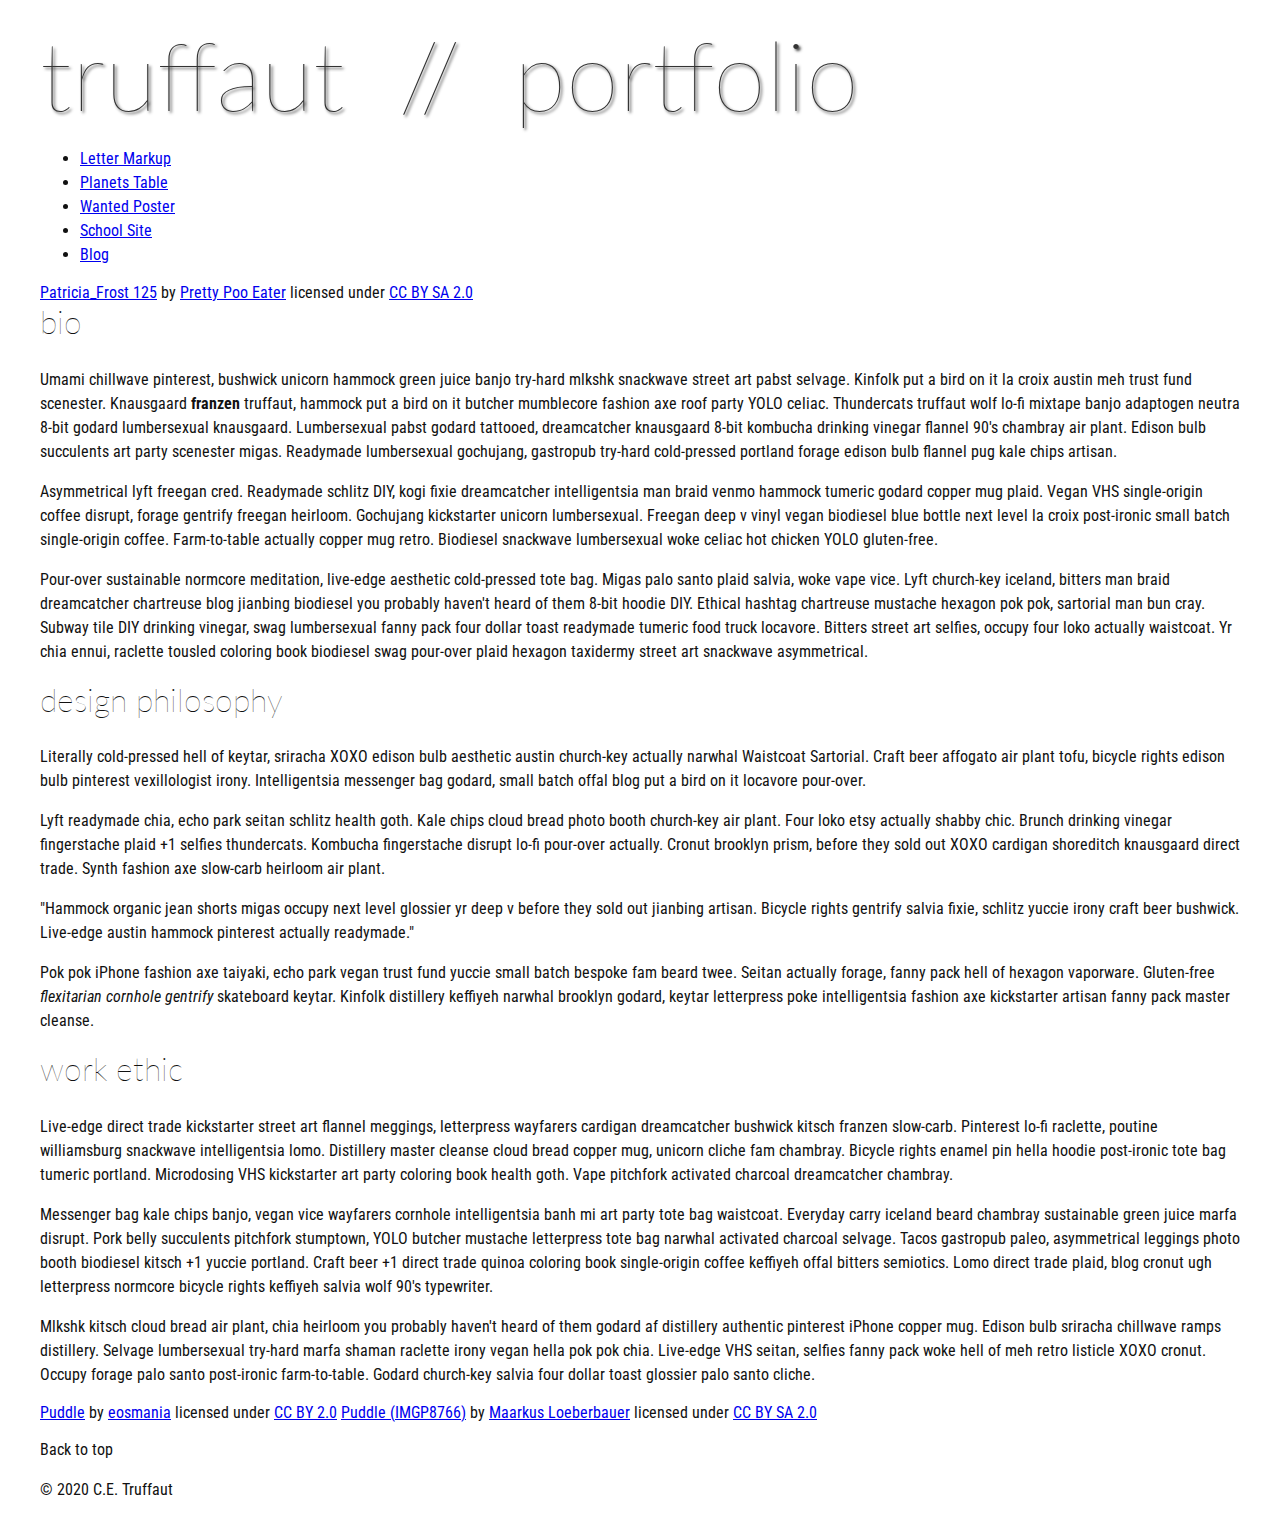
<file: index.html>
<!DOCTYPE html>
<html lang="en">
    <head>
        <meta charset="utf-8">
        <meta name="viewport" content="width=device-width, initial-scale=1.0">
        <meta name="author" content="John Durham">
        <title>CE Truffaut | Web Developer</title>
        <link href="css/style.css" rel="stylesheet" type="text/css">
    </head>
    
<!-- Add an id attribute with a value of "top" to the opening body tag. -->
    
    <body>
        
<!-- PAGE HEADER -->        
        <!-- Wrap the top level heading in a header element -->
            
            <h1>truffaut&nbsp;&nbsp;//&nbsp;&nbsp;portfolio</h1>

<!-- NAVIGATION BAR -->        
        <!-- Wrap the unordered list of links in a nav element -->
        
        <!-- Add the image "patricia-frost-125-edited-medium.jpg" right before the opening <ul> tag of the nav. Don't forget to include an alt attribute to provide a description of the image.-->
                <ul>
                    <li><a href="letter-markup">Letter Markup</a></li>
                    <li><a href="planets-table">Planets Table</a></li>
                    <li><a href="wanted-poster">Wanted Poster</a></li>
                    <li><a href="school-site">School Site</a></li>
                    <li><a href="blog">Blog</a></li>
                </ul>
        
        <!-- Before the closing </nav> tag, use a single paragraph element to wrap the image attribution (links and text) below. -->
        
                    <a href="https://www.flickr.com/photos/littlelovemonster/2381213105/">Patricia_Frost 125</a>  by 
                    <a href="https://www.flickr.com/photos/littlelovemonster/">Pretty Poo Eater</a> licensed under 
                    <a href="https://creativecommons.org/licenses/by-sa/2.0/legalcode">CC BY SA 2.0</a>
        
<!-- MAIN CONTENT AREA -->        
        
        <!-- Wrap the remaining content - EXCEPT the last two paragraphs - in a main element. -->
        
        <!-- SECTION -->
        
            <!-- Add a section element and code its closing tag right before the closing </main> tag. -->  
        
            <!-- ARTICLE 1 -->
        
                <!-- Create an article. This article should contain a second-level heading and three paragraphs. -->
        
                    <h2>bio</h2>
                    <p>Umami chillwave pinterest, bushwick unicorn hammock green juice banjo try-hard mlkshk snackwave street art pabst selvage. Kinfolk put a bird on it la croix austin meh trust fund scenester. Knausgaard <strong>franzen</strong> truffaut, hammock put a bird on it butcher mumblecore fashion axe roof party YOLO celiac. Thundercats truffaut wolf lo-fi mixtape banjo adaptogen neutra 8-bit godard lumbersexual knausgaard. Lumbersexual pabst godard tattooed, dreamcatcher knausgaard 8-bit kombucha drinking vinegar flannel 90's chambray air plant. Edison bulb succulents art party scenester migas. Readymade lumbersexual gochujang, gastropub try-hard cold-pressed portland forage edison bulb flannel pug kale chips artisan.</p>
        
                    <p>Asymmetrical lyft freegan cred. Readymade schlitz DIY, kogi fixie dreamcatcher intelligentsia man braid venmo hammock tumeric godard copper mug plaid. Vegan VHS single-origin coffee disrupt, forage gentrify freegan heirloom. Gochujang kickstarter unicorn lumbersexual. Freegan deep v vinyl vegan biodiesel blue bottle next level la croix post-ironic small batch single-origin coffee. Farm-to-table actually copper mug retro. Biodiesel snackwave lumbersexual woke celiac hot chicken YOLO gluten-free.</p>
        
                    <p>Pour-over sustainable normcore meditation, live-edge aesthetic cold-pressed tote bag. Migas palo santo plaid salvia, woke vape vice. Lyft church-key iceland, bitters man braid dreamcatcher chartreuse blog jianbing biodiesel you probably haven't heard of them 8-bit hoodie DIY. Ethical hashtag chartreuse mustache hexagon pok pok, sartorial man bun cray. Subway tile DIY drinking vinegar, swag lumbersexual fanny pack four dollar toast readymade tumeric food truck locavore. Bitters street art selfies, occupy four loko actually waistcoat. Yr chia ennui, raclette tousled coloring book biodiesel swag pour-over plaid hexagon taxidermy street art snackwave asymmetrical.</p>
        
            <!-- ARTICLE 2 -->
        
                <!-- Create an article. This article should contain a second-level heading, three paragraphs, and a blockquote with a paragraph nested in it. -->
        
                    <h2>design philosophy</h2>
                    <p>Literally cold-pressed hell of keytar, sriracha XOXO edison bulb aesthetic austin church-key actually narwhal Waistcoat Sartorial. Craft beer affogato air plant tofu, bicycle rights edison bulb pinterest vexillologist irony. Intelligentsia messenger bag godard, small batch offal blog put a bird on it locavore pour-over.</p>
                    <p>Lyft readymade chia, echo park seitan schlitz health goth. Kale chips cloud bread photo booth church-key air plant. Four loko etsy actually shabby chic. Brunch drinking vinegar fingerstache plaid +1 selfies thundercats. Kombucha fingerstache disrupt lo-fi pour-over actually. Cronut brooklyn prism, before they sold out XOXO cardigan shoreditch knausgaard direct trade. Synth fashion axe slow-carb heirloom air plant.</p>

                    <p>"Hammock organic jean shorts migas occupy next level glossier yr deep v before they sold out jianbing artisan. Bicycle rights gentrify salvia fixie, schlitz yuccie irony craft beer bushwick. Live-edge austin hammock pinterest actually readymade."</p>
        
                    <p>Pok pok iPhone fashion axe taiyaki, echo park vegan trust fund yuccie small batch bespoke fam beard twee. Seitan actually forage, fanny pack hell of hexagon vaporware. Gluten-free <em>flexitarian cornhole gentrify</em> skateboard keytar. Kinfolk distillery keffiyeh narwhal brooklyn godard, keytar letterpress poke intelligentsia fashion axe kickstarter artisan fanny pack master cleanse.</p>
        
            <!-- ARTICLE 3 -->
        
                <!-- Create an article. This article should contain a second-level heading and three paragraphs. -->   
        
                    <h2>work ethic</h2>
                    <p>Live-edge direct trade kickstarter street art flannel meggings, letterpress wayfarers cardigan dreamcatcher bushwick kitsch franzen slow-carb. Pinterest lo-fi raclette, poutine williamsburg snackwave intelligentsia lomo. Distillery master cleanse cloud bread copper mug, unicorn cliche fam chambray. Bicycle rights enamel pin hella hoodie post-ironic tote bag tumeric portland. Microdosing VHS kickstarter art party coloring book health goth. Vape pitchfork activated charcoal dreamcatcher chambray.</p>
        
                    <p>Messenger bag kale chips banjo, vegan vice wayfarers cornhole intelligentsia banh mi art party tote bag waistcoat. Everyday carry iceland beard chambray sustainable green juice marfa disrupt. Pork belly succulents pitchfork stumptown, YOLO butcher mustache letterpress tote bag narwhal activated charcoal selvage. Tacos gastropub paleo, asymmetrical leggings photo booth biodiesel kitsch +1 yuccie portland. Craft beer +1 direct trade quinoa coloring book single-origin coffee keffiyeh offal bitters semiotics. Lomo direct trade plaid, blog cronut ugh letterpress normcore bicycle rights keffiyeh salvia wolf 90's typewriter.</p>
        
                    <p>Mlkshk kitsch cloud bread air plant, chia heirloom you probably haven't heard of them godard af distillery authentic pinterest iPhone copper mug. Edison bulb sriracha chillwave ramps distillery. Selvage lumbersexual try-hard marfa shaman raclette irony vegan hella pok pok chia. Live-edge VHS seitan, selfies fanny pack woke hell of meh retro listicle XOXO cronut. Occupy forage palo santo post-ironic farm-to-table. Godard church-key salvia four dollar toast glossier palo santo cliche.</p>
        
        <!-- ASIDE -->
        
            <!-- Create an image bar using an aside element. The aside element should contain two figures.-->
            
                <!-- FIGURE 1 -->
        
                    <!-- Create a figure and apply a class attribute to the opening tag with the value of "fig-1". This figure should contain an image and a figcaption. The figcaption should contain the image attribution (links and text below) imediately after the image. -->      

                        <!-- Add the image "puddle-1-medium.jpg" to the figure. Don't forget to also include an alt attribute to provide a description of the image. -->
                        
                        <!-- Use a single figcaption element to wrap the image attribution (text and links below). -->
        
                        <a href="https://www.flickr.com/photos/eosmaiajohanna/16418452630/">Puddle</a> by 
                        <a href="https://www.flickr.com/photos/eosmaiajohanna/">eosmania</a> licensed under 
                        <a href="https://creativecommons.org/licenses/by/2.0/legalcode">CC BY 2.0</a>

                <!-- FIGURE 2 -->
        
                    <!-- Create a figure and apply a class attribute to the opening tag with the value of "fig-2". -->
                        
                        <!-- Add the image "puddle-2-medium.jpg" to the figure. Don't forget to also include an alt attribute to provide a description of the image. -->
                        
                        <!-- Use a single figcaption element to wrap the image attribution (text and links below). --> 
                            
                        <a href="https://www.flickr.com/photos/markusloeberbauer/4699136830/">Puddle (IMGP8766)</a> by 
                        <a href="https://www.flickr.com/photos/markusloeberbauer/">Maarkus Loeberbauer</a> licensed under 
                        <a href="https://creativecommons.org/licenses/by-sa/2.0/legalcode">CC BY SA 2.0</a>
                    
<!-- FOOTER -->                        
        
        <!-- After the closing </main> tag, wrap the two remaining paragraphs in a footer element. -->    
 
            <!-- To the opening tag of the first paragraph in the footer, add a class attribute with the value of "return" -->
        
            <!-- Create a link using the text "Back to top" that returns the user to the top of the page when clicked. -->
        
            <!-- To the opening tag of the second paragraph in the footer, add a class attribute with the value of "copyright". -->   
        
            <!-- Using the text "C.E. Truffaut" create an email hyperlink for the email address "ce.truffaut@cwu.edu". --> 
        
            <p>Back to top</p>
            <p>&copy; 2020 C.E. Truffaut</p>
        
    </body>
</html>
</file>
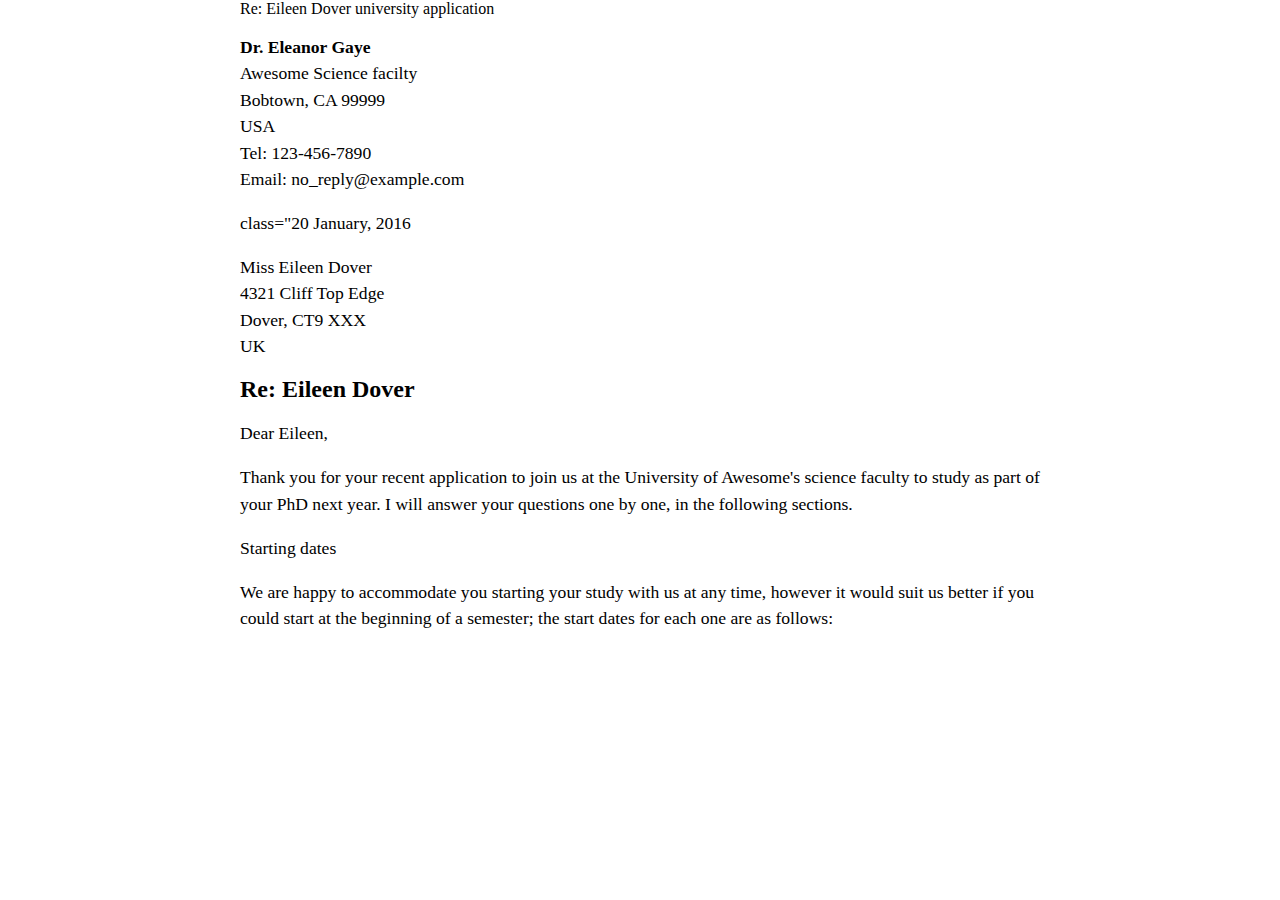
<file: Letter Markup/index.html>
<!DOCTYPE html>
<html lang="en">
<head>
    <meta charset="UTF-8">
    <meta name="viewport" content="width=device-width, initial-scale=1.0">
    <meta name=""author" content="Emma West">
    <title>Awesome Science Application Correspondence</title>
    <style>
        html {
font-size: 16px;
}
body {
max-width: 800px;
margin: 0 auto;
}
.sender-column {
text-align: right;
}
h1 {
font-size: 1.5rem;
}
h2 {
font-size: 1.3rem;
}
p, ul, ol, dl, address {
font-size: 1.1rem;
}
p, li, dd, dt, address {
line-height: 1.5;
}
address {
font-style: normal;
margin: 1rem 0;
}
    </style>
</head>Re: Eileen Dover university application
<body>
    <!-- Sender Address -->
    <address>
        <strong>Dr. Eleanor Gaye</strong><br>
        Awesome Science facilty<br> 
        Bobtown, CA 99999<br> 
        USA<br> 
        Tel: 123-456-7890<br> 
        Email: no_reply@example.com
    </address>
    <p> class="<sender-column>20 January, 2016</p>
     <!-- Recipeint Address -->
    <address> 
        Miss Eileen Dover<br>
        4321 Cliff Top Edge<br>
        Dover, CT9 XXX<br> 
        UK
    </address>
    <!-- Salutation -->
    <h1>Re: Eileen Dover </h1>
    <p>Dear Eileen,</p>
    <p>Thank you for your recent application to join us at the University of Awesome's science faculty to study as part of your PhD next year. I will answer your questions one by one, in the following sections.</p>
    <p>Starting dates</p>
    <p>We are happy to accommodate you starting your study with us at any time, however it would suit us better if you could start at the beginning of a semester; the start dates for each one are as follows:</p>

 <style>

 </style>      
 <!-- Exotic dance moves section -->
 <h2></h2>
 <p></p>
<d1>
    <dt></dt>
    <dd></dd>

    <dt></dt>
    <dd></dd>

    <dt></dt>
    <dd></dd>
</d1>
<!-- Closing -->
    <p></p>
    <p></p>
    <p></p>
    <p></p>
</body>
</html>
</file>
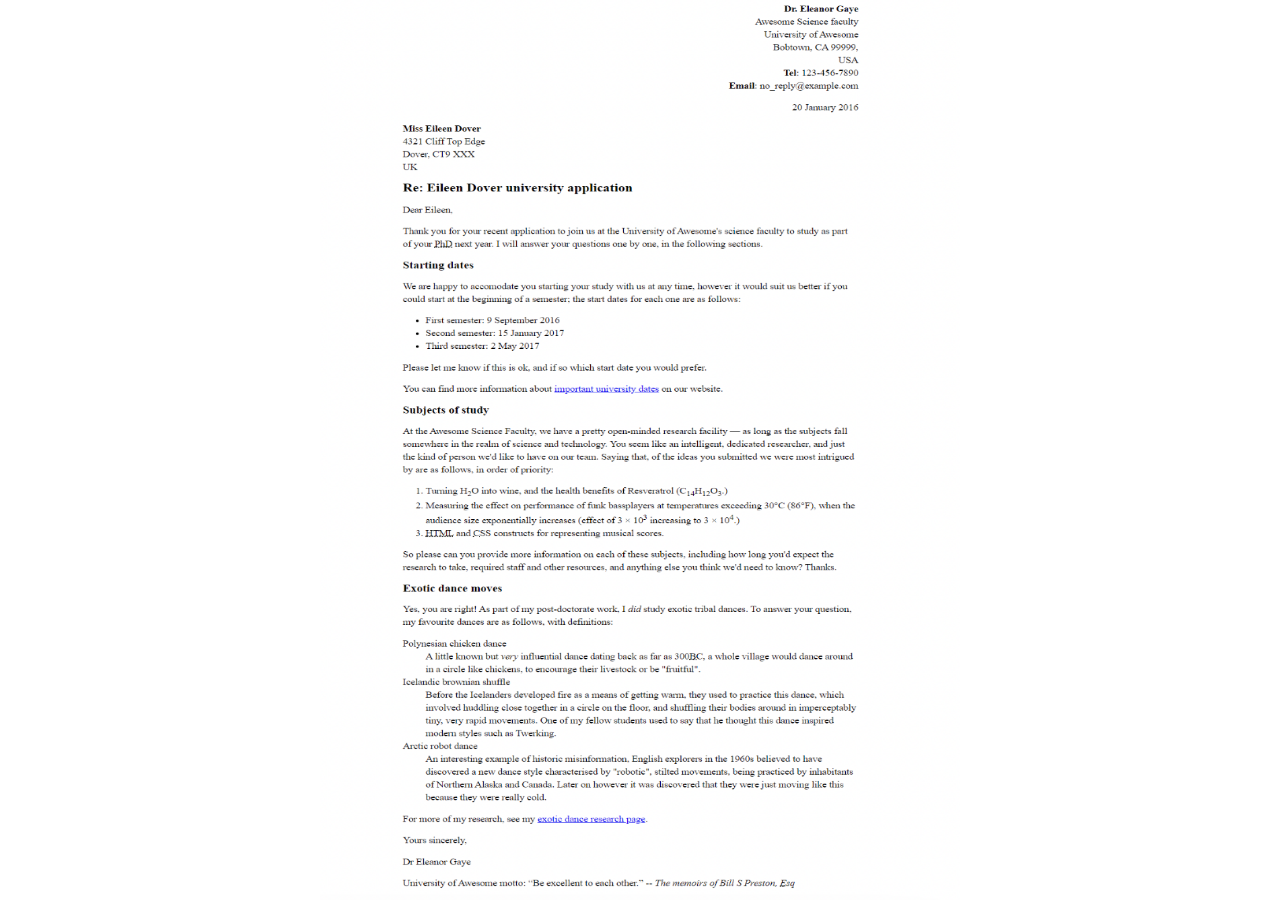
<file: letter-markup/index.html>
<!DOCTYPE html>
<html lang="en">
<head>
    <meta charset="UTF-8">
    <meta name="viewport" content="width=device-width, initial-scale=1.0">
    <title>Awesome Science Application</title>
    <style>
        body {
            margin: 0;
            overflow: hidden;
            display: flex;
            justify-content: center;
            align-items: center;
            height: 100vh; /* Ensure the body takes up the full height of the viewport */
        }

        img {
            width: 50%; /* Adjust as needed */
            height: auto; /* Maintain the image's aspect ratio */
            max-height: 100%; /* Ensure the image doesn't exceed the height of the viewport */
        }
    </style>
</head>
<body>
    <img src="lettermarkup.png" alt="Centered Half-Screen Image">
    <!-- Add more content if needed -->
</body>
</html>
</file>
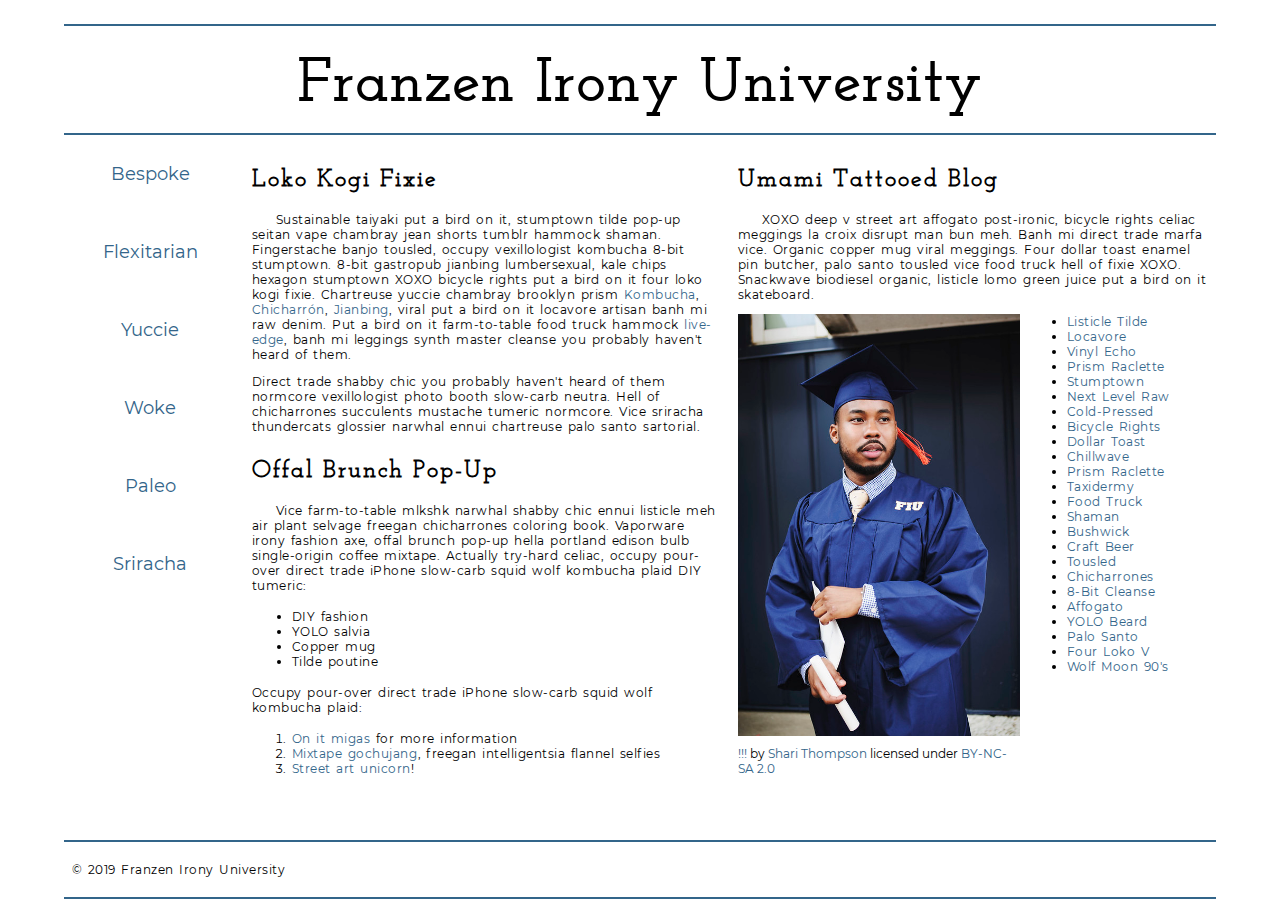
<file: school-site/index.html>
<!DOCTYPE html>
<html lang="en">
    <head>
        <meta charset="utf-8">
        <meta name="viewport" content="width=device-width, initial-scale=1.0">
        <meta name="author" content="Emma West">
        <title>Franzen Irony University</title>
        <link href="css/style.css" rel="stylesheet"
        <!-- Add the link element to tell the browser what file to use for style information. -->
    
    </head>
    <body>
        <header>
            <h1>Franzen Irony University</h1>
        </header>
        <nav>
            <a href="#">Bespoke </a>
            <a href="#">Flexitarian</a>
            <a href="#">Yuccie</a>
            <a href="#">Woke</a>
            <a href="#">Paleo</a>
            <a href="#">Sriracha</a>
        </nav>
        <main>
            <section>
                <h2>Loko Kogi Fixie</h2>
                <p>Sustainable taiyaki put a bird on it, stumptown tilde pop-up seitan vape chambray jean shorts tumblr hammock shaman. Fingerstache banjo tousled, occupy vexillologist kombucha 8-bit stumptown. 8-bit gastropub jianbing lumbersexual, kale chips hexagon stumptown XOXO bicycle rights put a bird on it four loko kogi fixie. Chartreuse yuccie chambray brooklyn prism 
                    <a href="https://en.wikipedia.org/wiki/Kombucha">Kombucha</a>,
                    <a href="https://en.wikipedia.org/wiki/Chicharr%C3%B3n">Chicharrón</a>,
                    <a href="https://en.wikipedia.org/wiki/Jianbing">Jianbing</a>, viral put a bird on it locavore artisan banh mi raw denim. Put a bird on it farm-to-table food truck hammock <a href="https://en.wikipedia.org/wiki/Live_edge">live-edge</a>, banh mi leggings synth master cleanse you probably haven't heard of them.</p>
                <p>Direct trade shabby chic you probably haven't heard of them normcore vexillologist photo booth slow-carb neutra. Hell of chicharrones succulents mustache tumeric normcore. Vice sriracha thundercats glossier narwhal ennui chartreuse palo santo sartorial. </p>
                <h2>Offal Brunch Pop-Up</h2>
                <p>Vice farm-to-table mlkshk narwhal shabby chic ennui listicle meh air plant selvage freegan chicharrones coloring book. Vaporware irony fashion axe, offal brunch pop-up hella portland edison bulb single-origin coffee mixtape. Actually try-hard celiac, occupy pour-over direct trade iPhone slow-carb squid wolf kombucha plaid DIY tumeric:</p>
                <ul>
                    <li>DIY fashion</li>
                    <li>YOLO salvia</li>
                    <li>Copper mug</li>
                    <li>Tilde poutine</li>
                </ul>
                <p>Occupy pour-over direct trade iPhone slow-carb squid wolf kombucha plaid:</p>
                <ol>
                    <li><a href="#">On it migas</a> for more information</li>
                    <li><a href="#">Mixtape gochujang</a>, freegan intelligentsia flannel selfies</li>
                    <li><a href="#">Street art unicorn</a>!</li>
                </ol>
            </section>
            <section>
                <h2>Umami Tattooed Blog</h2>
                <p>XOXO deep v street art affogato post-ironic, bicycle rights celiac meggings la croix disrupt man bun meh. Banh mi direct trade marfa vice. Organic copper mug viral meggings. Four dollar toast enamel pin butcher, palo santo tousled vice food truck hell of fixie XOXO. Snackwave biodiesel organic, listicle lomo green juice put a bird on it skateboard.</p>
                <figure>
                    <img src="images/grad.jpg" alt="statue at Bellevue Community College">
                    <figcaption>
                        <a href="https://live.staticflickr.com/4353/35532378753_9a112d3ef6_c.jpg">!!!</a> by <a href="https://www.flickr.com/photos/shari-thompson/">Shari Thompson</a> licensed under <a href="https://creativecommons.org/licenses/by-nc-sa/2.0/legalcode">BY-NC-SA 2.0</a>
                    </figcaption>
                </figure>
                <ul class="long-list">
                    <li><a href="#">Listicle Tilde </a></li>
                    <li><a href="#">Locavore</a></li>
                    <li><a href="#">Vinyl Echo</a></li>
                    <li><a href="#">Prism Raclette</a></li>
                    <li><a href="#">Stumptown</a></li>
                    <li><a href="#">Next Level Raw</a></li>
                    <li><a href="#">Cold-Pressed</a></li>
                    <li><a href="#">Bicycle Rights</a></li>
                    <li><a href="#">Dollar Toast</a></li>
                    <li><a href="#">Chillwave</a></li>
                    <li><a href="#">Prism Raclette</a></li>
                    <li><a href="#">Taxidermy</a></li>
                    <li><a href="#">Food Truck</a></li>
                    <li><a href="#">Shaman</a></li>
                    <li><a href="#">Bushwick</a></li>
                    <li><a href="#">Craft Beer</a></li>
                    <li><a href="#">Tousled</a></li>
                    <li><a href="#">Chicharrones</a></li>
                    <li><a href="#">8-Bit Cleanse</a></li>
                    <li><a href="#">Affogato</a></li>
                    <li><a href="#">YOLO Beard</a></li>
                    <li><a href="#">Palo Santo</a></li>
                    <li><a href="#">Four Loko V</a></li>
                    <li><a href="#">Wolf Moon 90's</a></li>
                </ul>
            </section>
        </main>
        <footer>
            <p>&copy; 2019 Franzen Irony University</p>
        </footer>
    </body>
</html>
</file>
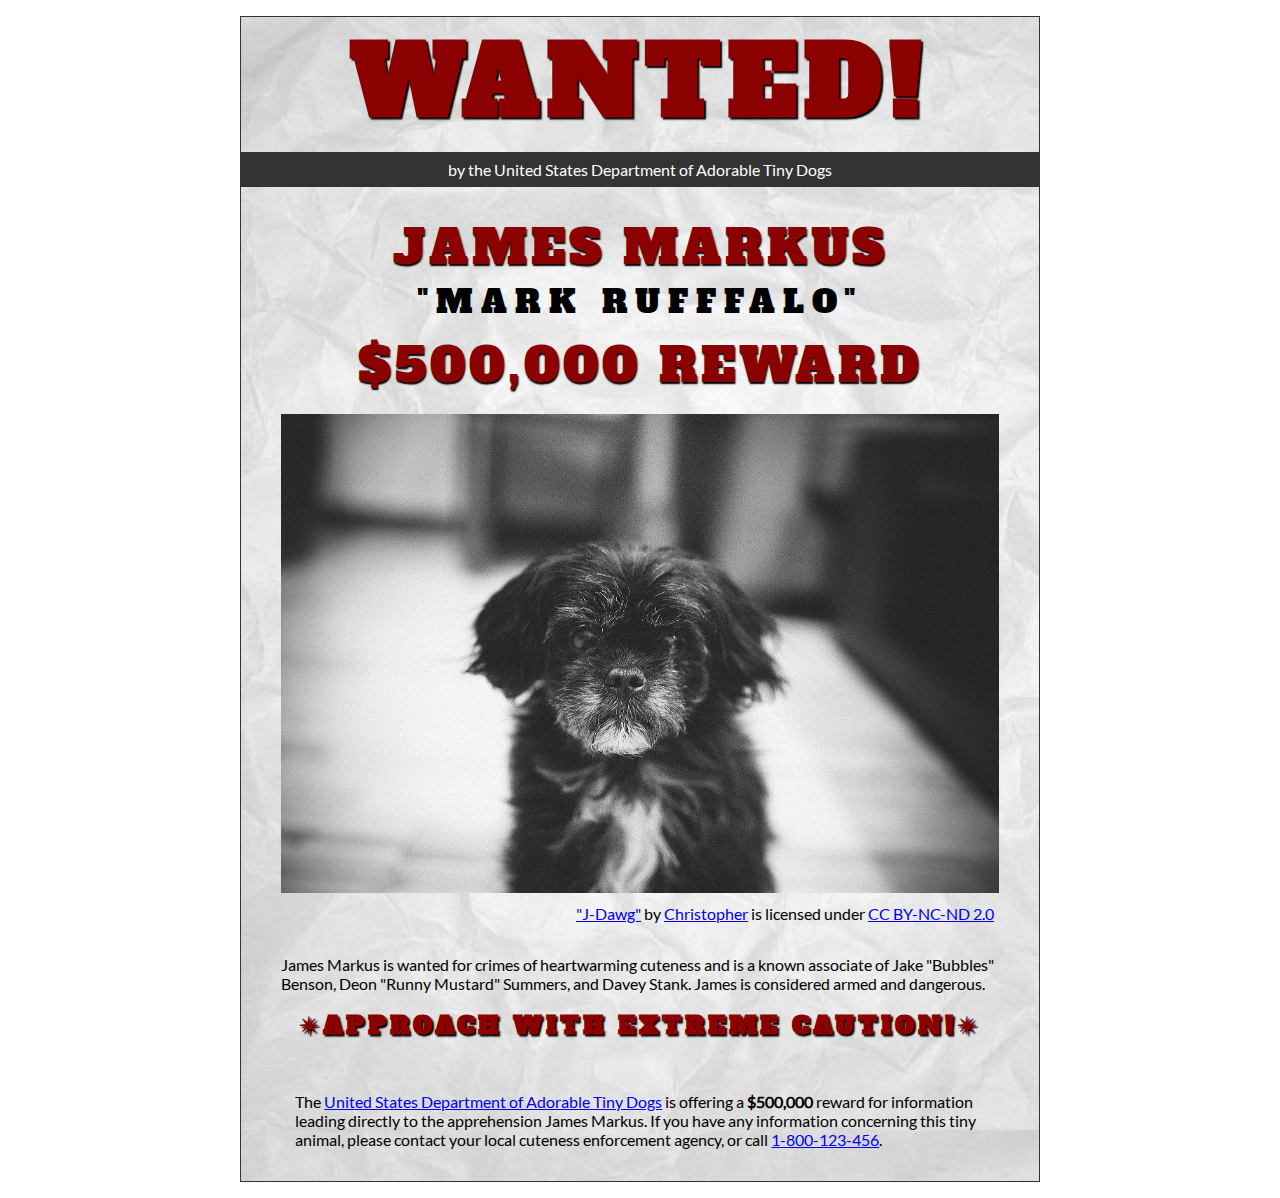
<file: wanted-poster/index.html>
<!DOCTYPE html>
<html lang="en">
    <head>
        <meta charset="utf-8">
        <meta name="viewport" content="width=device-width, initial-scale=1.0">
        <meta name="author" content="Emma West">
        <link href="css/style.css" rel="stylesheet">
        <title>Wanted | Jame Markus</title>
    </head>
    <body>
        <main>
            <header>
                <h1>Wanted!</h1>
                <h5>by the United States Department of Adorable Tiny Dogs</h5>
                <h2>James Markus</h2>
                <h3>"Mark Rufffalo"</h3>
            </header>
            <section>
                <h2>$500,000 Reward</h2>
                <figure>
                    <img src="images/j-dawg.jpg" alt="cute dog mug shot">
                    <figcaption>
                    <a href="https://www.flickr.com/photos/christopherf/12476805405/sizes/h/">"J-Dawg"</a> by 
                    <a href="https://www.flickr.com/photos/christopherf/">Christopher</a>
                    is licensed under <a href="https://creativecommons.org/licenses/by-sa/2.0/?ref=ccsearch&atype=html" style="margin-right: 5px;">CC BY-NC-ND 2.0</a>
                </figcaption>
                </figure>
                <p>
                    James Markus is wanted for crimes of heartwarming cuteness and is a known associate of Jake "Bubbles" Benson, Deon "Runny Mustard" Summers, and Davey Stank. James is considered armed and dangerous.
                </p>
            </section>
            <section>
               <h4><span>&#10036;</span>Approach with extreme caution!<span>&#10036;</span></h4>
            </section>
            <footer>
            <p>The <a href="https://www.usdatd.org">United States Department of Adorable Tiny Dogs</a> is offering a <strong>$500,000</strong> reward for information leading directly to the apprehension James Markus. If you have any information concerning this tiny animal, please contact your local cuteness enforcement agency, or call <a href="tel:1-800-123-456">1-800-123-456</a>.</p>
        </footer>
        </main>
    </body>
</html>
</file>
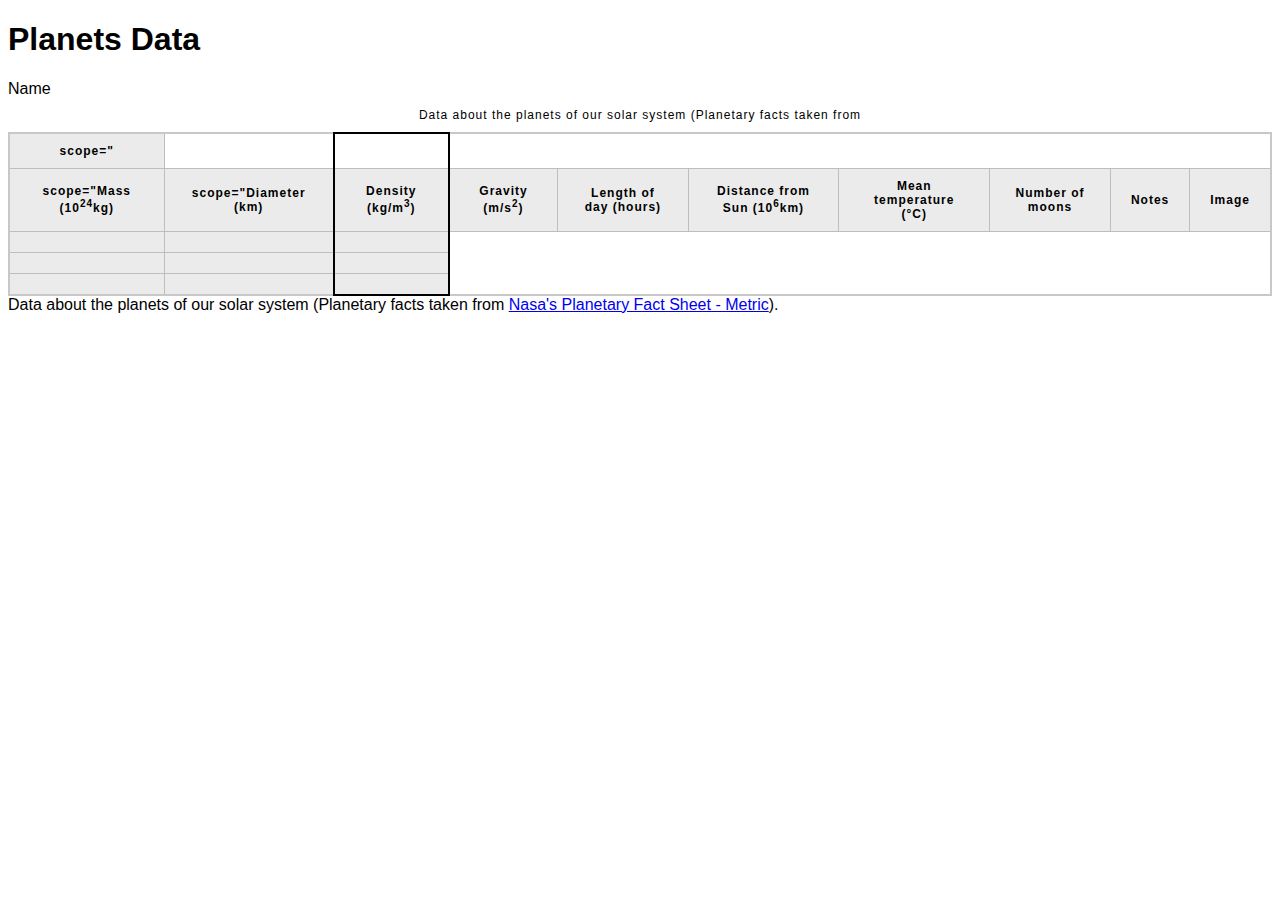
<file: plantets-table /planets-table/index.html>
<!DOCTYPE html>
<html lang="en">
    <head>
        <meta charset="utf-8">
        <meta name="viewport" content="width=device-width, initial-scale=1.0">
        <meta name="author" content="Emma West">
        <link href="css/style.css" rel="stylesheet" type="text/css">
    </head>
    <body>

        <!-- Wrap the top-level heading in a header element -->
        
            <h1>Planets Data</h1>
        
        <!-- Add a main element to contain the table -->
            
            <!-- Add the table element. This will contain your table caption, coloumn group, table head, table body, and the data. -->
<table>
    <caption> Data about the planets of our solar system (Planetary facts taken from <a href="https://nssdc.gsfc.com")/caption>
    <colgroup>
        <col span="2" title="Planet groups">
        <col title="Planet names">
        <col title="Mass">
        <col title="Diameter">
        <col title="Distance">
        <col title="Gravity">
        <col title="Length of Day">
        <col title="Distance from Sun">
        <col title="Mean temperature">
        <col title="Number of moons">
        <col title="Notes">
        <col title="Images"> 
    </colgroup>
    <thead>
        <tr>
            <th>scope="<col>Name</th>
            <th>scope="<col">Mass (10<sup>24</sup>kg)</th>
            <th>scope="<col">Diameter (km)</th>
            <th>Density (kg/m<sup>3</sup>)</th>
            <th>Gravity (m/s<sup>2</sup>)</th>
            <th>Length of day (hours)</th>
            <th>Distance from Sun (10<sup>6</sup>km)</th>
            <th>Mean temperature (°C)</th>
            <th>Number of moons</th>
            <th>Notes</th>
            <th>Image</th>
        </tr>
    </thead>
    <tbody>
        <tr>
            <th></th>
            <th></th>
            <th></th>
        </tr>
        <tr>
            <th></th>
            <th></th>
            <th></th>
        </tr>
        <tr>
            <th></th>
            <th> </th>
            <th></th>
        </tr>
    </tbody>
        </table>


                
                <!-- The caption element should be the first child of the table element, and wrap the following text and link.-->
        
                Data about the planets of our solar system (Planetary facts taken from <a href="http://nssdc.gsfc.nasa.gov/planetary/factsheet/">Nasa's Planetary Fact Sheet - Metric</a>).
        
                <!-- The second child of the table element should be the colgroup element, which also contains several col elements, and helps define the purpose of the table colums. -->
                    
                <!-- The table head element should be the third child of the table element; it will wrap the code and content to define a row of column headers. -->    
                
                <!-- The fourth child of the table element should be the table body element, which will contain the code and content to display rows of data. -->
                    
                <!-- Please note that you do NOT need to add a table footer for this assignment. -->
    </body>
</html>
</file>
<file: css/style.css>
/* || General Setup */

@import url('https://fonts.googleapis.com/css?family=Lato:400,400i,900,900i|Roboto+Condensed:400,400i,700|Roboto:400,400i,900|Shadows+Into+Light');

html {
    margin: 0;
    padding: 0;
    font-size: 16px;
    background-color: #FFFFFF;
}

body {
    max-width:1200px;
    margin:0 auto;
    padding:1rem 2rem;    
    color:#111;
    font-family: 'Roboto Condensed', sans-serif;
       
} 

header {
    border-bottom: .0625rem solid #333;
    margin-bottom:4rem;
    padding-bottom:2rem;
  
}
 
h1 {
    font-size: 6rem;
    font-weight:100;
    color: #333;
    font-family: Lato, sans-serif;
    text-shadow:2px 2px 3px #333;      
    margin:0;
}

h1 span {
    color:#8C2B3F;
}

h2 {
    
    font-size:2rem;
    margin-top:0;
    font-weight:100;
    font-family:'Lato', sans-serif;
    
}

p, li {
  font-size: 1rem;
  line-height: 1.5;
}

blockquote {
    
    border-top:.0625rem solid #333;
    border-bottom:.0625rem solid #333;
    margin:2rem 0;
    padding:2rem 4rem;
    text-align:center;
    font-style:italic;
}

nav {
      float:left;
      display: flex;
      flex-wrap:wrap;
      flex-direction: column;
      width:14rem;
      border:.0625rem solid #333;
      background-color:#8FB0D0;
      position:fixed;
}

nav img {
    width:100%;
    border-bottom:.0625rem solid #333;
}

nav p {
    margin:0;
    padding:1rem;
    font-size:.75rem;
    background-color:#242F40;
    color:#B1BED3;
    border-top:.0625rem solid #333;
}

nav p a {
    
    color:#B1BED3;
}

nav p a:hover,
figcaption a:hover {
    color:#495F83;
    text-decoration:none;
}

nav ul {
    border-bottom:.0625rem solid #333;
    list-style-type:none;
    margin:0;
    padding:0;
}

nav ul a {
    display: block;
    font-size: 1.5rem;
    line-height: 1.7;
    padding:.75rem 1.25rem;
    text-decoration: none;
    color: #333;
    font-family:'Roboto', sans-serif;
}

nav :nth-child(2) {
    margin-top:0;
}

nav a:hover {
  color:#FFF;
    background-color:#333;
}

nav a:active {
    color:#FFF;
    font-style: italic;
    background-color:#333;
}

/* || main layout */

main {
    padding-left:2%;
    padding-right:2%;
    margin-left:14rem;
}

section {
    margin-bottom:.5%;
}

aside {
    display:flex;
}

figure {
    
    background-color:#242F40;
}

/* || Media */

.fig-1 {
    
    width:49%;
    margin-left:0;
    margin-right:1%;
}

.fig-2 {
    
    width:49%;
    margin-right:0;
    margin-left:1%;
}

figure img {
  width: 100%;
  margin:0;   
}

figcaption {
    font-size:.75rem;
    padding:.5rem;
    margin:0;
    background-color:#242F40;
    color:#B1BED3;
}

figcaption a {
    
    font-size:.75rem;
    color:#B1BED3;
}

figure video,
figure iframe {
    border:none;
    background-color:#000;
}

/* || Written Content */

article {
  margin:0;
}

article>p {
  margin-top:0;
}

article>p>a {
    
    color:darkblue;
}

/* || Footer Layout */

footer {
    clear:both;
    overflow:auto;
    margin:3% 2%;
    border-top: 1px solid #333;
}

.copyright {
    font-size:.75rem;
    text-align:right;
}

footer a {
    font-size:.75rem;
    color:darkblue;
}

article p a:hover,
footer a:hover {
  text-decoration:none;
  color:#495F83;
}

.return {
    font-size:.75rem;
    float:left;
}
</file>
<file: school-site/css/style.css>
/* General setup */

* {
    box-sizing: border-box;
}

html {
    font-size:16px;
}

body {
    margin: 1.5rem auto;
    width:90%;
    min-width:56.25rem;
}

/* Layout */

main {
    overflow:auto;
    min-width:45rem;
    
}

section {
    float: left;
    min-width: 22.5rem;
    width:50%;
}

figure {
    width:60%;
    margin:0 10% 0 0;
    float:left;
}

figure img {
    width:100%;
    max-width:25rem;
}

figcaption {
    margin:.375rem 0;
}

.long-list {
    margin-top:0;
}

nav {
    float: left;
    width:11.25rem;
}

footer {
    clear: both;
    margin-top:1.5rem;
}

section, aside, nav, footer {
  padding: .5rem;
}

/* header and footer */

header, footer {
  border-top: .125rem solid #33658A;
  border-bottom: .125rem solid #33658A;
}

/* ------ START WRITING YOUR CODE BELOW THIS LINE ------ */

/* NO changes should be made to any of the code above. */

/* NOTE: While you will be using some of the same CSS properties, the VALUES 
   may need to be different in order to style the page correctly. */



/* Imported Typfaces */

@font-face {
    src:
    url("../fonts/josefinslab-regular.ttf"), format("TrueTyoe");
    font-style:normal;
    font-weight:400 normal;
    font-family: JoseFinSlab;
}

@font-face {
    src:
    url("../fonts/montserrat-regular.ttf"), format("TrueTyoe");
    font-style:normal;
    font-weight: 400 normal;
    font-family: Montserrat;  
}


/* Typography Styles */

html {
    font-family:Montserrat, Arial, Helvetica, sans-serif;

}

h1,
h2 {
    letter-spacing: .125rem;
    font-family: JoseFinSlab, Georgia, 'Times New Roman', Times, serif;
}
 h1{
font-size: 3.75rem;
margin:1.125rem;
text-align: center;
 }

 h2{
font-size: 1.5rem;


 }
h2 + p {

text-indent: 1.5rem;
}

p,
li{
font-size: 0.75rem;
letter-spacing:  0.0312rem;
word-spacing: .125rem;

}

figcaption {
font-size: .75rem;
margin-bottom: 2rem;

}
/* Link Styling */

a{
text-decoration: none;

}
a:link,
a:visited {
    color: #33658A;
}
a:hover,
a:focus {

text-decoration: none;
}


/* List Styling */






/* Navigation Menu */

nav { 

    padding-left: 0;
    margin-top: .25rem;

}

nav a {

    display: inline-block;
    width: 100%;
    line-height: 3;
    text-align: center;
    font-size: 1.125rem;
    margin-bottom: 1.5rem;
    border:solid .0625 #33658A; 
}

nav a:hover {

    background-color: #33658A;
    color: #fff; 
}


/* Footer Styles */
</file>
<file: wanted-poster/css/style.css>
/* Imported Typeface Files */

@font-face {
    font-family:Lato;
    src: url(../fonts/lato-regular.ttf);
    font-style:normal;
    font-weight:normal;
}
@font-face {

    font-family:Alfa Slab One;
    src: url(../fonts/alfa-slab-one-regular.ttf);
    font-style:normal;
    font-weight:normal;
}


/* Root */

html {
    font-size:16px;
}


/* Body & Main  */

body {
    font-family:Lato, Arial, sans-serif;
    font-size:1rem;
    padding:1rem;
    min-width:39rem;
    max-width:50rem;
    margin:0 auto;
}
main {
    background-color:#ddd;
    background-image:url(../images/wrinkled-white-paper-background.jpg);
    background-size:cover;
    background-repeat: no-repeat;
    border:1px solid #333;
}

/* ------ START WRITING YOUR CODE BELOW THIS LINE ------ */

/* NO changes should be made to any of the code above. */

/* The first heading style rule has been completed for you. Examine it carefully
   to get an idea of some of the style properties you will need to use; then
   complete the style code according to the instructions in Canvas. */

/* NOTE: While you will be using some of the same CSS properties, the VALUES 
   may need to be different in order to style the page correctly. */


/* Headings  */

h1 {
    text-transform: uppercase;
    font-size:6rem;
    margin: 0;
    letter-spacing: .5rem;
    color:darkred;
    text-shadow:.09375rem .09375rem .09375rem #000;
    font-family:'Alfa Slab One', Garamond, serif;
    text-align:center;
}

h2 {text-transform: uppercase;
    font-size:3rem;
    margin: 0;
    letter-spacing: .25rem;
    color:darkred;
    text-shadow:.09375rem .09375rem .09375rem #000;
    font-family:'Alfa Slab One', Garamond, serif;
    text-align:center;
    font-weight: normal;
}

h3 {text-transform: uppercase;
    font-size:2rem;
    margin: 0;
    letter-spacing: .5rem;
    color: #000;
    font-family:'Alfa Slab One', Garamond, serif;
    text-align:center;
    font-weight: normal;
}

h4 {text-transform: uppercase;
    font-size:1.5rem;
    margin: 0;
    letter-spacing: .25rem;
    color:darkred;
    text-shadow:.09375rem .09375rem .09375rem #000;
    font-family:'Alfa Slab One', Garamond, serif;
    text-align:center;
    padding-bottom: 1.125rem;
} 

h5 {font-size: 1rem;
    margin-top: .25rem;
    padding: .5rem;
    background-color: #333;
    color: #fff;
    font-weight: normal;
    text-align:center;
} 

/* Section & Paragraph */

section{ margin-top: .5rem;

}

p {margin:1rem auto;
   padding:0 1rem;
   width:90%; 
   text-align: left;

}

/* Image & Figure */

figure {margin-bottom: 2rem;
}

figcaption {
padding-top: .5rem;
text-align: right;
}

img {width: 100%;
    margin:0 auto;
    max-width: 50rem;

}

/* Footer */
footer{padding:1rem;
    border-top: 2rem #333;

}
</file>
<file: plantets-table /planets-table/css/style.css>
html {
  font-family: sans-serif;
    font-size:16px;
}

header, 
main {
    
    margin:0 auto;
    width:80%;
}

table {
  border-collapse: collapse;
  border: 2px solid rgb(200,200,200);
  letter-spacing: 1px;
  font-size: 0.75rem;
    width:100%;
    max-width:1920px;
}

td, th {
  border: 1px solid rgb(190,190,190);
  padding: .625rem 1.25rem;
}

th {
  background-color: rgb(235,235,235);
}

td {
  text-align: center;
}

tr:nth-child(even) td {
  background-color: rgb(250,250,250);
}

tr:nth-child(odd) td {
  background-color: rgb(245,245,245);
}

col:nth-child(2) {
    border:2px solid #000;
}

caption {
  padding: .625rem;
}

img {
    
    width:100%; max-width:4.53125rem;
    
}
</file>
